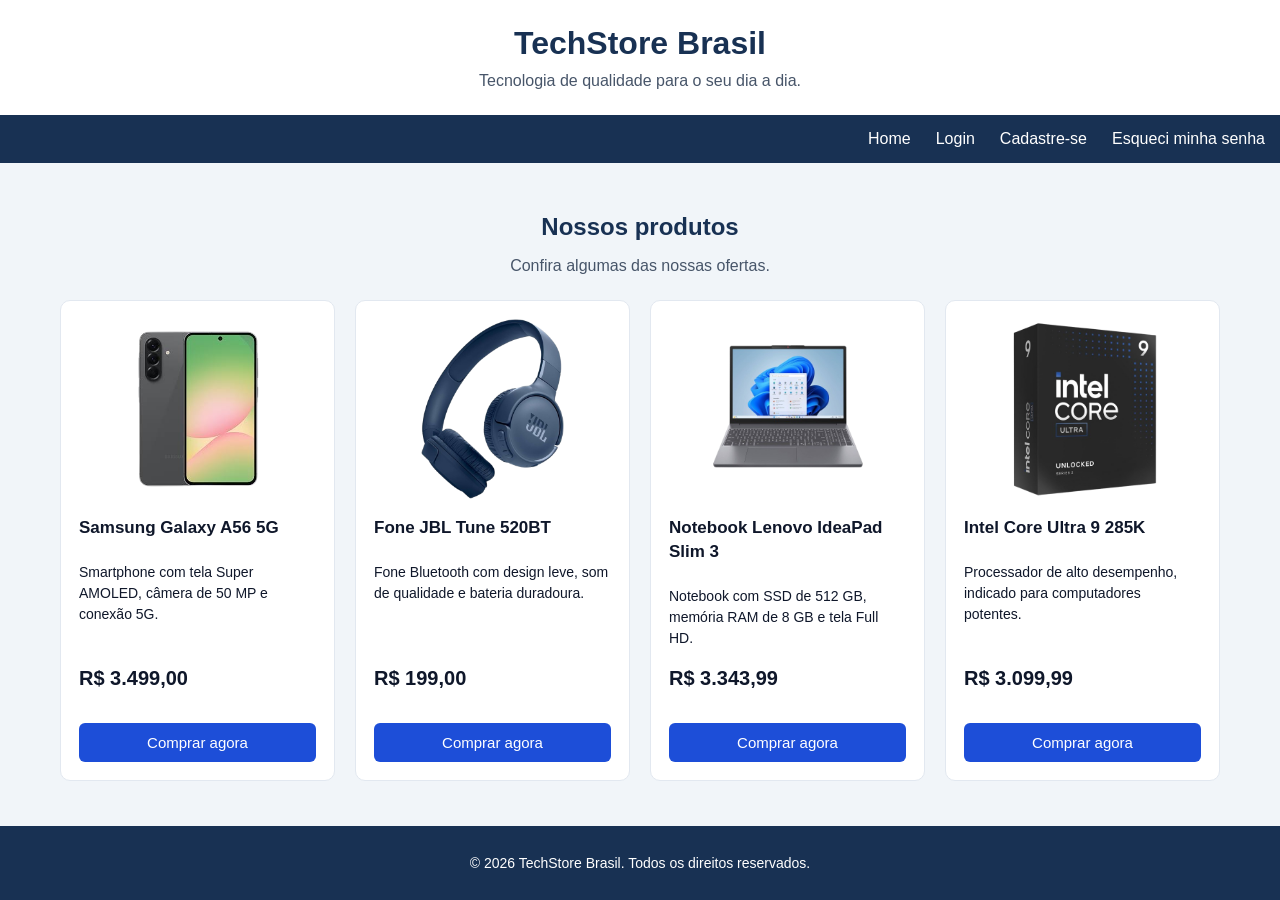
<file: index.html>
<!DOCTYPE html>
<html lang="pt-BR">

<head>
    <meta charset="UTF-8">
    <meta name="viewport" content="width=device-width, initial-scale=1.0">
    <title>TechStore Brasil</title>
    <link rel="stylesheet" href="style.css">
</head>

<body>

    <header>
        <h1>TechStore Brasil</h1>
        <p>Tecnologia de qualidade para o seu dia a dia.</p>
    </header>

    <nav>
        <a href="./index.html">Home</a>
        <a href="./paginaDeLogin/index.html">Login</a>
        <a href="./paginaDeCadastro/index.html">Cadastre-se</a>
        <a href="./paginaDeRecuperacaoDeSenha/index.html">Esqueci minha senha</a>
    </nav>

    <main>
        <section class="ofertas">

            <h2>Nossos produtos</h2>
            <p class="subtitulo">
                Confira algumas das nossas ofertas.
            </p>

            <div class="lista-produtos">

                <article class="produto">
                    <img src="./img/a56.png"
                         alt="Smartphone Samsung Galaxy A56 5G">

                    <h3>Samsung Galaxy A56 5G</h3>

                    <p>
                        Smartphone com tela Super AMOLED,
                        câmera de 50 MP e conexão 5G.
                    </p>

                    <p class="preco">R$ 3.499,00</p>

                    <button type="button">Comprar agora</button>
                </article>

                <article class="produto">
                    <img src="./img/fone.png"
                         alt="Fone de ouvido JBL Tune 520BT">

                    <h3>Fone JBL Tune 520BT</h3>

                    <p>
                        Fone Bluetooth com design leve,
                        som de qualidade e bateria duradoura.
                    </p>

                    <p class="preco">R$ 199,00</p>

                    <button type="button">Comprar agora</button>
                </article>

                <article class="produto">
                    <img src="./img/tablet.png"
                         alt="Notebook Lenovo IdeaPad Slim 3">

                    <h3>Notebook Lenovo IdeaPad Slim 3</h3>

                    <p>
                        Notebook com SSD de 512 GB,
                        memória RAM de 8 GB e tela Full HD.
                    </p>

                    <p class="preco">R$ 3.343,99</p>

                    <button type="button">Comprar agora</button>
                </article>

                <article class="produto">
                    <img src="./img/intel.png"
                         alt="Processador Intel Core Ultra 9 285K">

                    <h3>Intel Core Ultra 9 285K</h3>

                    <p>
                        Processador de alto desempenho,
                        indicado para computadores potentes.
                    </p>

                    <p class="preco">R$ 3.099,99</p>

                    <button type="button">Comprar agora</button>
                </article>

            </div>
        </section>
    </main>

    <footer>
        <p>&copy; 2026 TechStore Brasil.
           Todos os direitos reservados.</p>
    </footer>

</body>
</html>
</file>
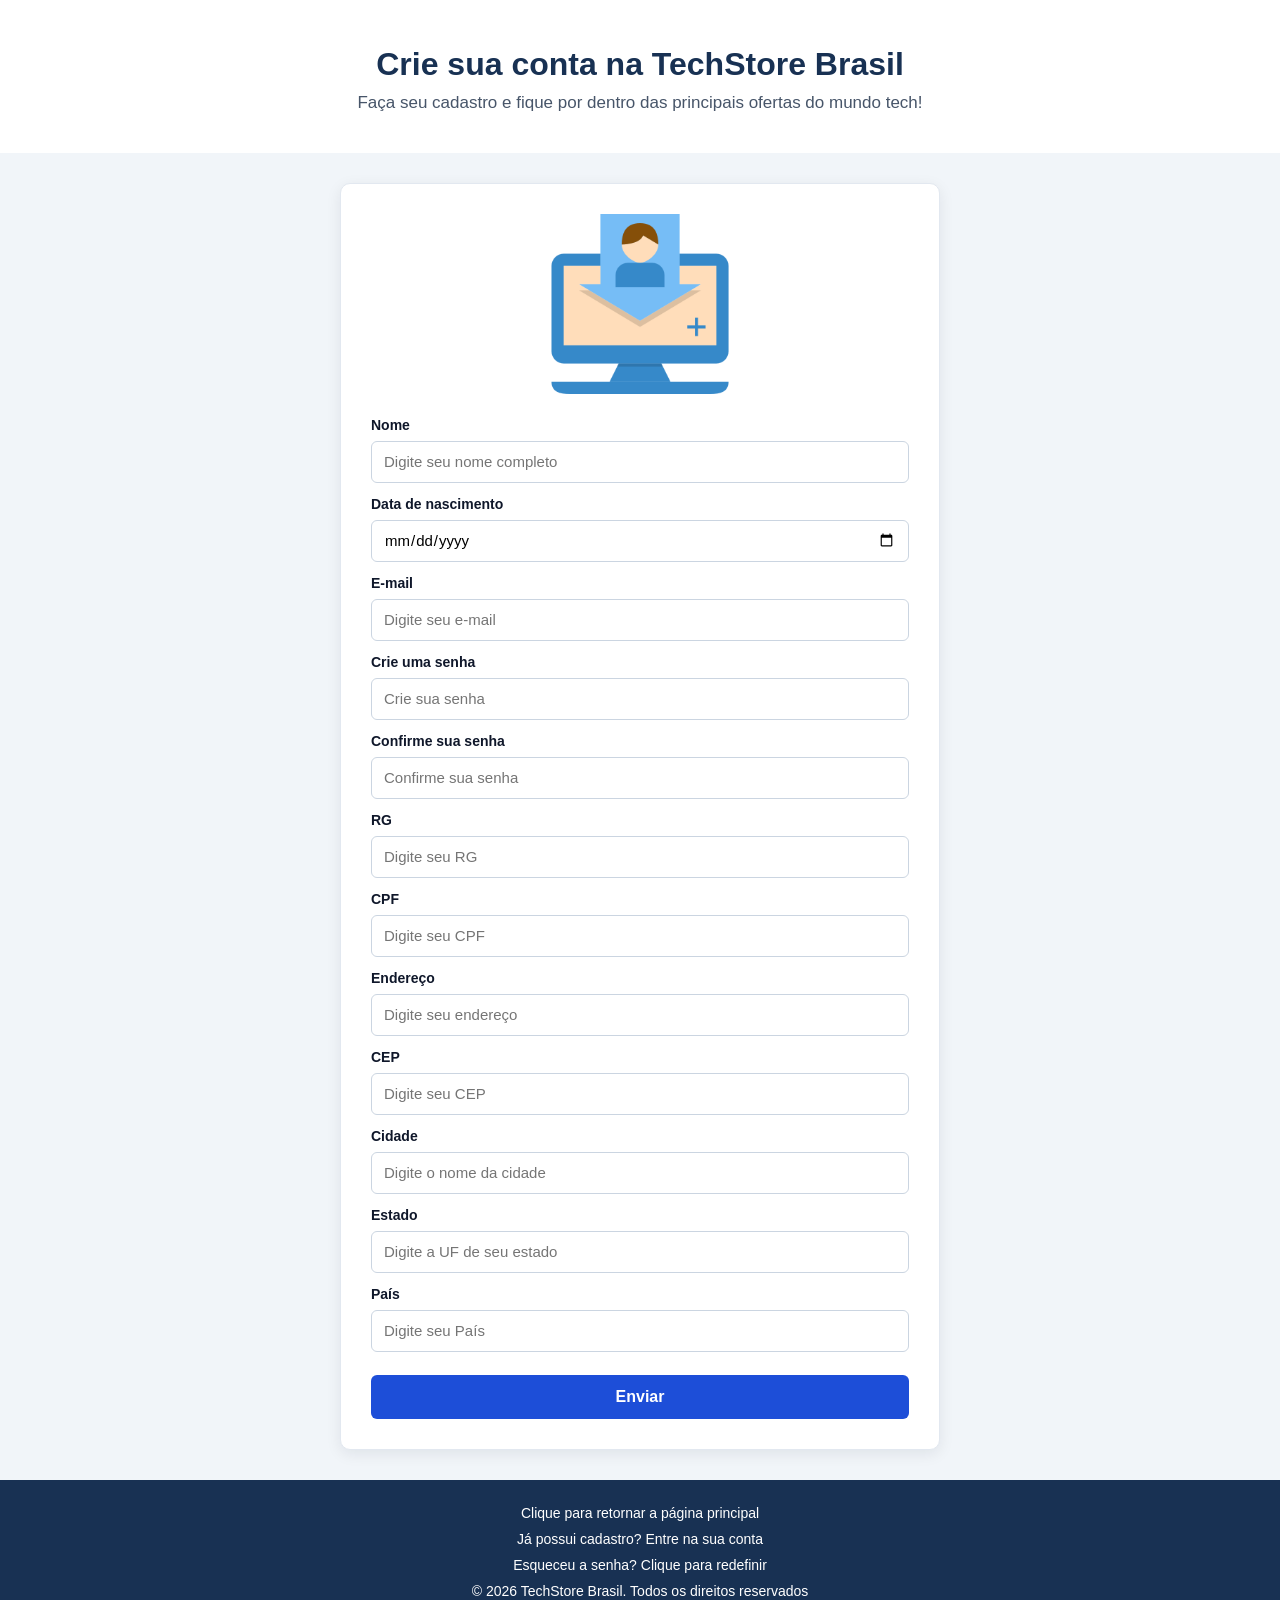
<file: paginaDeCadastro/index.html>
<!DOCTYPE html>
<html lang="pt-BR">

<head>
    <meta charset="UTF-8">
    <meta name="viewport" content="width=device-width, initial-scale=1.0">
    <title>Cadastro</title>
    <link rel="stylesheet" href="style.css">
</head>

<body>
    <header>
        <h1>Crie sua conta na TechStore Brasil</h1>
        <h2>Faça seu cadastro e fique por dentro das principais ofertas do mundo tech!</h2>
    </header>
    <main>
        <section>


            <form onsubmit="alert('Cadastro efetuado com sucesso'); return false;">

                <img src="../img/cadastronovo.png" width="600" height="600">

                <label>Nome</label>
                <input type="text" required placeholder="Digite seu nome completo" maxlength="100">

                <label>Data de nascimento</label>
                <input type="date" required>

                <label>E-mail</label>
                <input type="email" required placeholder="Digite seu e-mail" maxlength="250">

                <label>Crie uma senha</label>
                <input type="password" required placeholder="Crie sua senha" maxlength="50">

                <label>Confirme sua senha</label>
                <input type="password" required placeholder="Confirme sua senha" maxlength="50">

                <label>RG</label>
                <input type="text" required placeholder="Digite seu RG" maxlength="12">

                <label>CPF</label>
                <input type="text" required placeholder="Digite seu CPF" maxlength="14">

                <label>Endereço</label>
                <input type="text" required placeholder="Digite seu endereço" maxlength="200">

                <label>CEP</label>
                <input type="text" required placeholder="Digite seu CEP" maxlength="9">

                <label>Cidade</label>
                <input type="text" required placeholder="Digite o nome da cidade" maxlength="30">

                <label>Estado</label>
                <input type="text" required placeholder="Digite a UF de seu estado" maxlength="2">

                <label>País</label>
                <input type="text" required placeholder="Digite seu País" maxlength="40">
                <button type="submit">Enviar</button>
            </form>
        </section>

    </main>
    <footer>

        <p>
            <a href="../index.html">Clique para retornar a página principal</a>
        </p>
        <p>
            <a href="../paginaDeLogin/index.html">Já possui cadastro? Entre na sua conta</a>
        </p>
        <p>
            <a href="../paginaDeRecuperacaoDeSenha/index.html">Esqueceu a senha? Clique para redefinir</a>
        </p>
        <p>&copy; 2026 TechStore Brasil. Todos os direitos reservados</p>
    </footer>

</body>

</html>
</file>
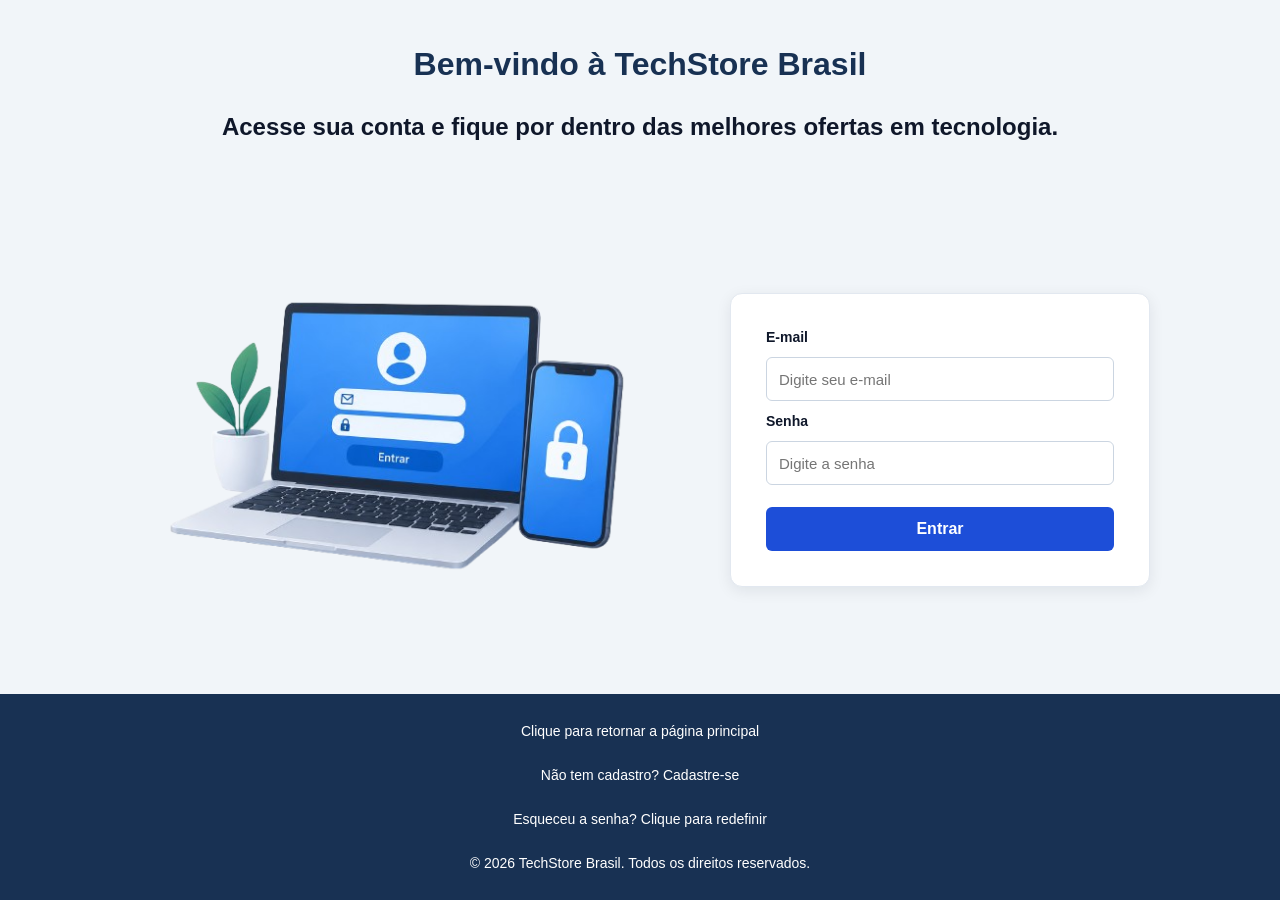
<file: paginaDeLogin/index.html>
<!DOCTYPE html>
<html lang="pt-BR">

<head>
    <meta charset="UTF-8">
    <meta name="viewport" content="width=device-width, initial-scale=1.0">
    <title>Login</title>
    <link rel="stylesheet" href="style.css">
</head>

<body>
    <header>
        <h1>Bem-vindo à TechStore Brasil</h1>
        <h2>Acesse sua conta e fique por dentro das melhores ofertas em tecnologia.</h2>
    </header>
    <main>
        <section>
            <img src="../img/login.png" alt="Imagem para o login" width="600" height="400">
        </section>
        <form action="../index.html">
            <label>E-mail</label>
            <input type="email" 
            placeholder="Digite seu e-mail">


            <label>Senha</label>
            <input type="password" placeholder="Digite a senha">


            <button type="submit">Entrar</button>

        </form>
    </main>
    <footer>
        <p>
            <a href="../index.html">Clique para retornar a página principal</a>
        </p>
        <p>
            <a href="../paginaDeCadastro/index.html">Não tem cadastro? Cadastre-se</a></a>
        </p>
        <p>
            <a href="../paginaDeRecuperacaoDeSenha/index.html">Esqueceu a senha? Clique para redefinir</a>
        </p>
        <p>&copy; 2026 TechStore Brasil. Todos os direitos reservados.</p>
    </footer>
</body>

</html>
</file>
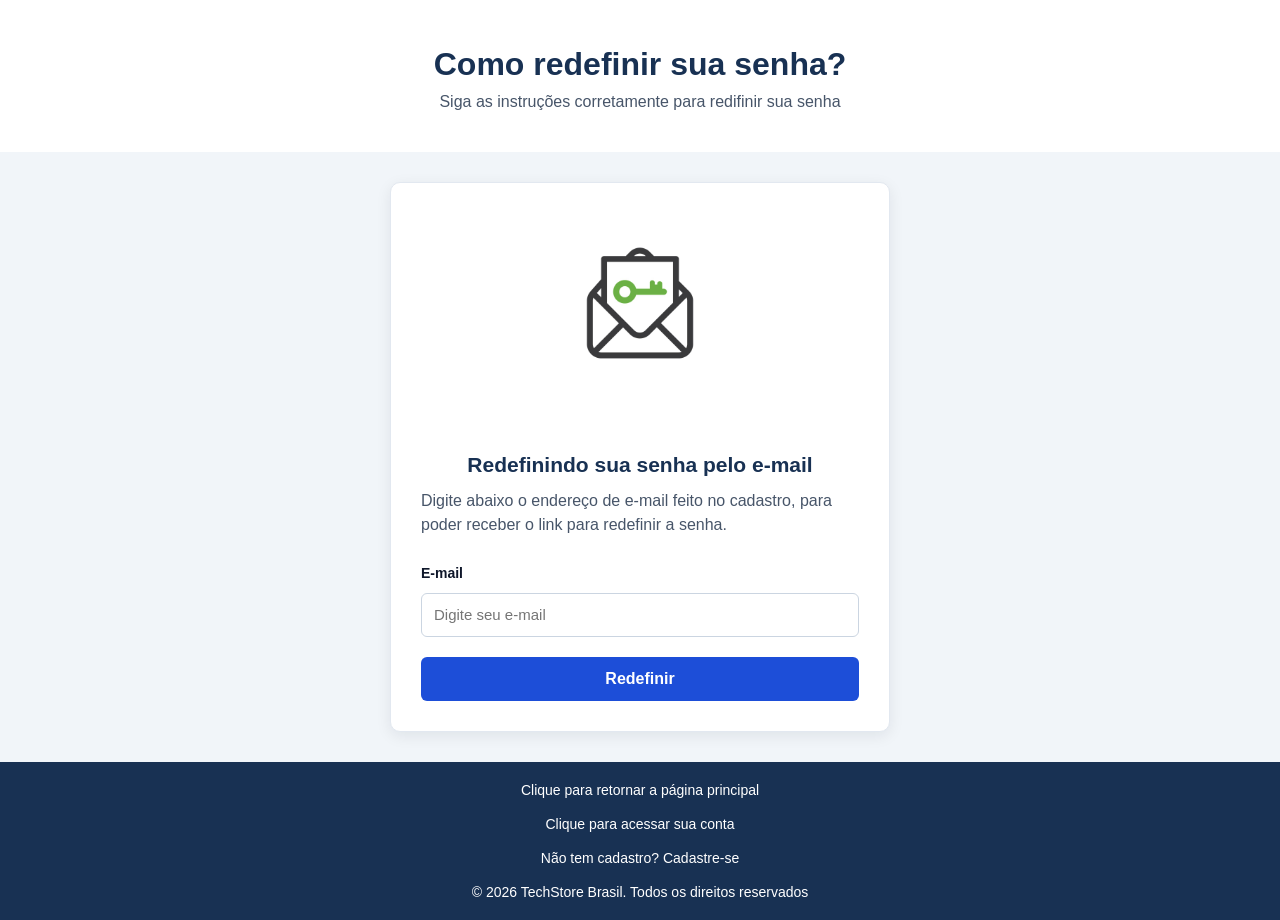
<file: paginaDeRecuperacaoDeSenha/index.html>
<!DOCTYPE html>
<html lang="pt-BR">

<head>
    <meta charset="UTF-8">
    <meta name="viewport" content="width=device-width, initial-scale=1.0">
    <title>Esqueci minha senha</title>
    <link rel="stylesheet" href="style.css">
</head>

<body>
    <header>
        <h1>Como redefinir sua senha?</h1>
        <p>Siga as instruções corretamente para redifinir sua senha</p>
    </header>
    
        <main>
            <section>
                <form action="../index.html">
                    <img src="../img/recuperacao.jpg" width="300" height="300">
                    <br>

                    <h2>Redefinindo sua senha pelo e-mail</h2>
                    <p>Digite abaixo o endereço de e-mail feito no cadastro, para poder receber o link para redefinir a
                        senha.</p>

                    <label>E-mail</label>
                    <input type="email" required placeholder="Digite seu e-mail" maxlength="250">

                    <button type="submit">Redefinir</button>
                </form>
            </section>
        </main>

        <footer>
            <p>
                <a href="../index.html">Clique para retornar a página principal</a>
            </p>
            <p>
                <a href="../paginaDeLogin/index.html">Clique para acessar sua conta</a>
            </p>
            <p>
                <a href="../paginaDeCadastro/index.html">Não tem cadastro? Cadastre-se</a>
            </p>
            <p>&copy; 2026 TechStore Brasil. Todos os direitos reservados</p>
        </footer>
</body>

</html>
</file>
<file: style.css>
/* Configurações gerais */
* {
    box-sizing: border-box;
}

body {
    margin: 0;
    min-height: 100vh;
    display: flex;
    flex-direction: column;

    font-family: 'Segoe UI', Tahoma, Geneva, Verdana, sans-serif;
    background-color: #F1F5F9;
    color: #0F172A;
}

/* Cabeçalho */
header {
    text-align: center;
    padding: 25px 20px;
    background-color: #FFFFFF;
}

header h1 {
    margin: 0 0 10px;
    color: #183153;
}

header p {
    margin: 0;
    color: #475569;
}

/* Menu de navegação */
nav {
    display: flex;
    justify-content: flex-end;
    gap: 25px;
    padding: 15px;
    background-color: #183153;
}

nav a {
    color: #FFFFFF;
    text-decoration: none;
}

nav a:hover {
    text-decoration: underline;
}

/* Conteúdo principal */
main {
    flex: 1;
    width: 100%;
}

.ofertas {
    max-width: 1200px;
    margin: 0 auto;
    padding: 30px 20px;
}

.ofertas h2 {
    margin-bottom: 5px;
    text-align: center;
    color: #183153;
}

.subtitulo {
    margin-bottom: 25px;
    text-align: center;
    color: #475569;
}

/* Grade de produtos */
.lista-produtos {
    display: grid;
    grid-template-columns: repeat(4, minmax(0, 1fr));
    gap: 20px;
}

/* Card dos produtos */
.produto {
    display: flex;
    flex-direction: column;
    padding: 18px;

    background-color: #FFFFFF;
    border: 1px solid #E2E8F0;
    border-radius: 10px;
}

/* Imagens */
.produto img {
    width: 100%;
    height: 180px;
    object-fit: contain;
}

/* Nome do produto */
.produto h3 {
    font-size: 17px;
    line-height: 1.4;
    margin-bottom: 8px;
}

/* Descrição */
.produto p {
    font-size: 14px;
    line-height: 1.5;
}

/* Preço */
.produto .preco {
    margin-top: auto;
    font-size: 20px;
    font-weight: bold;
    color: #0F172A;
}

/* Botão */
.produto button {
    width: 100%;
    padding: 11px;
    margin-top: 10px;

    border: none;
    border-radius: 6px;

    background-color: #1D4ED8;
    color: #FFFFFF;

    font-family: inherit;
    font-size: 15px;
    cursor: pointer;
}

.produto button:hover {
    background-color: #1E40AF;
}

/* Rodapé */
footer {
    padding: 15px;
    text-align: center;
    background-color: #183153;
    color: #FFFFFF;
    font-size: 14px;
}

/* Tablets */
@media (max-width: 950px) {
    .lista-produtos {
        grid-template-columns: repeat(2, minmax(0, 1fr));
    }
}

/* Celulares */
@media (max-width: 550px) {
    nav {
        flex-wrap: wrap;
        gap: 15px;
    }

    .lista-produtos {
        grid-template-columns: 1fr;
    }

    .ofertas {
        padding: 20px 15px;
    }
}
</file>
<file: paginaDeCadastro/style.css>
/* Configurações gerais */
* {
    box-sizing: border-box;
}

body {
    margin: 0;
    min-height: 100vh;
    display: flex;
    flex-direction: column;

    font-family: 'Segoe UI', Tahoma, Geneva, Verdana, sans-serif;
    font-size: 16px;

    background-color: #F1F5F9;
    color: #0F172A;
}

/* Cabeçalho */
header {
    text-align: center;
    padding: 25px 20px;
    background-color: #FFFFFF;
}

header h1 {
    margin-bottom: 10px;
    color: #183153;
}

header h2 {
    margin-top: 0;
    font-size: 17px;
    font-weight: normal;
    color: #475569;
}

/* Conteúdo principal */
main {
    flex: 1;
    display: flex;
    justify-content: center;
    padding: 30px 20px;
}

/* Área do cadastro */
section {
    width: 100%;
    max-width: 600px;
    display: flex;
    flex-direction: column;
    align-items: center;
}

/* Imagem */
section img {
    width: 180px;
    height: 180px;
    object-fit: contain;
    margin-bottom: 20px;
}

/* Formulário */
form {
    display: flex;
    flex-direction: column;
    gap: 8px;

    width: 100%;
    padding: 30px;

    background-color: #FFFFFF;
    border: 1px solid #E2E8F0;
    border-radius: 10px;

    box-shadow: 0 4px 15px rgba(15, 23, 42, 0.08);
} 
/* Imagem dentro do formlário */
form img {
    display: block;
    width: 180px;
    height: 180px;
    max-width: 100%;
    object-fit: contain;
    align-self: center;
    margin-bottom: 10px;
}

/* Rótulos */
label {
    font-size: 14px;
    font-weight: 600;
    margin-top: 5px;
}

/* Campos */
input {
    width: 100%;
    height: 42px;
    padding: 10px 12px;

    border: 1px solid #CBD5E1;
    border-radius: 6px;

    font-family: inherit;
    font-size: 15px;
    background-color: #FFFFFF;
}

/* Campo selecionado */
input:focus {
    outline: 2px solid #93C5FD;
    border-color: #1D4ED8;
}

/* Botão */
button {
    width: 100%;
    min-height: 44px;
    margin-top: 15px;
    padding: 10px;

    border: none;
    border-radius: 6px;

    background-color: #1D4ED8;
    color: #FFFFFF;

    font-family: inherit;
    font-size: 16px;
    font-weight: 600;

    cursor: pointer;
}

button:hover {
    background-color: #1E40AF;
}

/* Rodapé */
footer {
    padding: 15px 20px;
    text-align: center;

    background-color: #183153;
    color: #FFFFFF;
    font-size: 14px;
}

footer p {
    margin: 10px 0;
}

a {
    color: #1D4ED8;
    text-decoration: none;
}

a:hover {
    text-decoration: underline;
}

footer a {
    color: #FFFFFF;
}

/* Celulares */
@media (max-width: 480px) {
    header h1 {
        font-size: 25px;
    }

    header h2 {
        font-size: 15px;
        line-height: 1.5;
    }

    main {
        padding: 20px 15px;
    }

    form {
        padding: 20px;
    }

    section img {
        width: 140px;
        height: 140px;
    }
}
</file>
<file: paginaDeLogin/style.css>
/* Configurações gerais */
* {
    box-sizing: border-box;
}

body {
    min-height: 100vh;
    margin: 0;
    display: flex;
    flex-direction: column;
    font-family: 'Segoe UI', Tahoma, Geneva, Verdana, sans-serif;
    font-size: 16px;
    background-color: #F1F5F9;
    color: #0F172A;
}

/* Cabeçalho */
header {
    display: flex;
    flex-direction: column;
    align-items: center;
    text-align: center;
    padding: 25px 20px;
}

header h1 {
    color: #183153;
    margin-bottom: 10px;
}

header p {
    margin-top: 0;
    color: #475569;
}

/* Área principal */
main {
    flex: 1;
    display: flex;
    justify-content: center;
    align-items: center;
    padding: 30px 20px;
}

/* Formulário */
form {
    display: flex;
    flex-direction: column;
    gap: 12px;

    width: 100%;
    max-width: 420px;
    padding: 35px;

    background-color: #FFFFFF;
    border: 1px solid #E2E8F0;
    border-radius: 12px;
    box-shadow: 0 4px 15px rgba(15, 23, 42, 0.08);
}

/* Título do formulário */
form h2 {
    margin-top: 0;
    margin-bottom: 10px;
    text-align: center;
    color: #183153;
}

/* Rótulos dos campos */
label {
    font-weight: 600;
    font-size: 14px;
}

/* Campos de entrada */
input {
    width: 100%;
    height: 44px;
    padding: 10px 12px;

    border: 1px solid #CBD5E1;
    border-radius: 6px;

    font-family: inherit;
    font-size: 15px;
    background-color: #FFFFFF;
}

/* Destaque ao selecionar um campo */
input:focus {
    outline: 2px solid #93C5FD;
    border-color: #1D4ED8;
}

/* Botão de login */
button {
    width: 100%;
    min-height: 44px;
    margin-top: 10px;
    padding: 10px;

    border: none;
    border-radius: 6px;

    background-color: #1D4ED8;
    color: #FFFFFF;

    font-family: inherit;
    font-size: 16px;
    font-weight: 600;

    cursor: pointer;
    transition: background-color 0.2s ease;
}

button:hover {
    background-color: #1E40AF;
}

/* Links */
a {
    color: #FFFFFF;
    text-decoration: none;
}

a:hover {
    text-decoration: underline;
}

/* Área de links dentro do formulário */
form p {
    margin-bottom: 0;
    text-align: center;
    font-size: 14px;
}

/* Rodapé */
footer {
    display: flex;
    flex-direction: column;
    justify-content: center;
    align-items: center;
    padding: 15px;
    background-color: #183153;
    color: #FFFFFF;
    font-size: 14px;
    text-align: center;
}

/* Adaptação para celulares */
@media (max-width: 480px) {
    header {
        padding: 20px 15px;
    }

    header h1 {
        font-size: 26px;
    }

    main {
        padding: 20px 15px;
    }

    form {
        padding: 25px 20px;
    }
}
</file>
<file: paginaDeRecuperacaoDeSenha/style.css>
/* Configurações gerais */
* {
    box-sizing: border-box;
}

body {
    margin: 0;
    min-height: 100vh;
    display: flex;
    flex-direction: column;

    font-family: 'Segoe UI', Tahoma, Geneva, Verdana, sans-serif;
    font-size: 16px;

    background-color: #F1F5F9;
    color: #0F172A;
}

/* Cabeçalho */
header {
    text-align: center;
    padding: 25px 20px;
    background-color: #FFFFFF;
}

header h1 {
    margin-bottom: 10px;
    color: #183153;
}

header > p {
    margin-top: 0;
    color: #475569;
}

/* Conteúdo principal */
main {
    flex: 1;
    display: flex;
    justify-content: center;
    align-items: center;
    padding: 30px 20px;
}

/* Área do formulário */
section {
    width: 100%;
    max-width: 500px;
}

/* Formulário */
form {
    display: flex;
    flex-direction: column;
    gap: 12px;

    width: 100%;
    padding: 30px;

    background-color: #FFFFFF;
    border: 1px solid #E2E8F0;
    border-radius: 10px;

    box-shadow: 0 4px 15px rgba(15, 23, 42, 0.08);
}

/* Imagem */
form img {
    display: block;
    width: 180px;
    height: 180px;
    max-width: 100%;
    object-fit: contain;
    align-self: center;
}

/* Título do formulário */
form h2 {
    margin-bottom: 0;
    text-align: center;
    font-size: 21px;
    color: #183153;
}

/* Texto explicativo */
form p {
    margin-top: 0;
    line-height: 1.5;
    color: #475569;
}

/* Rótulos */
label {
    font-size: 14px;
    font-weight: 600;
}

/* Campos de entrada */
input {
    width: 100%;
    height: 44px;
    padding: 10px 12px;

    border: 1px solid #CBD5E1;
    border-radius: 6px;

    font-family: inherit;
    font-size: 15px;
    background-color: #FFFFFF;
}

input:focus {
    outline: 2px solid #93C5FD;
    border-color: #1D4ED8;
}

/* Botão */
button {
    width: 100%;
    min-height: 44px;
    margin-top: 8px;
    padding: 10px;

    border: none;
    border-radius: 6px;

    background-color: #1D4ED8;
    color: #FFFFFF;

    font-family: inherit;
    font-size: 16px;
    font-weight: 600;

    cursor: pointer;
}

button:hover {
    background-color: #1E40AF;
}

/* Links */
a {
    color: #1D4ED8;
    text-decoration: none;
}

a:hover {
    text-decoration: underline;
}

/* Rodapé */
footer {
    display: flex;
    flex-direction: column;
    align-items: center;
    gap: 8px;

    width: 100%;
    margin-top: auto;
    padding: 15px 20px;

    background-color: #183153;
    color: #FFFFFF;

    font-size: 14px;
    text-align: center;
}

footer p {
    margin: 5px 0;
}

footer a {
    color: #FFFFFF;
}

/* Celulares */
@media (max-width: 480px) {
    header h1 {
        font-size: 25px;
    }

    main {
        padding: 20px 15px;
    }

    form {
        padding: 20px;
    }

    form h2 {
        font-size: 19px;
    }
}
</file>
